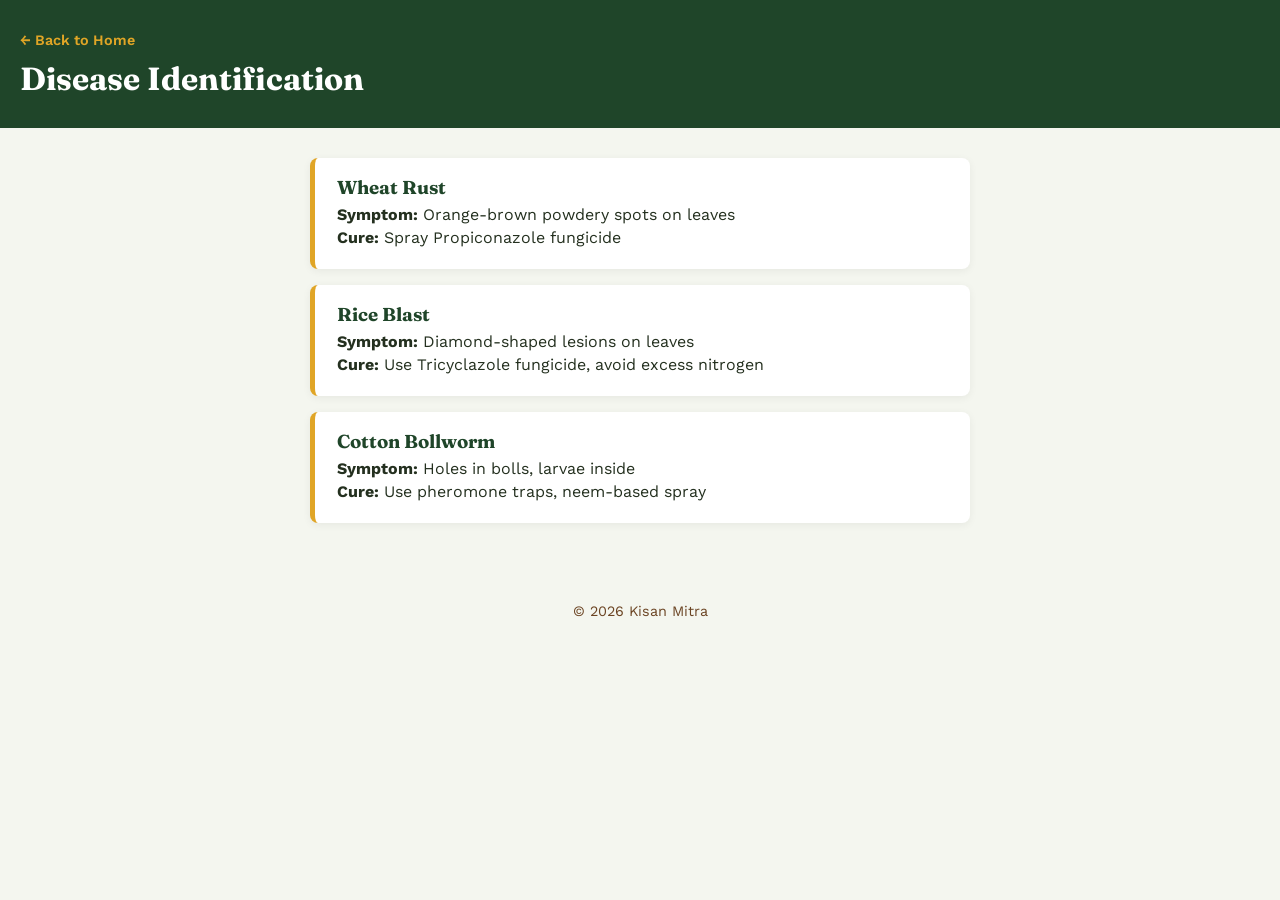
<file: diseases.html>
<!DOCTYPE html>
<html lang="en">
<head>
  <meta charset="UTF-8">
  <meta name="viewport" content="width=device-width, initial-scale=1.0">
  <title>Disease Guide - Kisan Mitra</title>
  <link rel="preconnect" href="https://fonts.googleapis.com">
  <link href="https://fonts.googleapis.com/css2?family=Fraunces:wght@500;700&family=Work+Sans:wght@400;600&display=swap" rel="stylesheet">
  <link rel="stylesheet" href="style.css">
</head>
<body>
  <div class="page-header">
    <a href="index.html">&larr; Back to Home</a>
    <h1>Disease Identification</h1>
  </div>
  <div id="diseases-content" class="content-list"></div>
  <footer><p>&copy; 2026 Kisan Mitra</p></footer>
  <script src="script.js"></script>
</body>
</html>
</file>
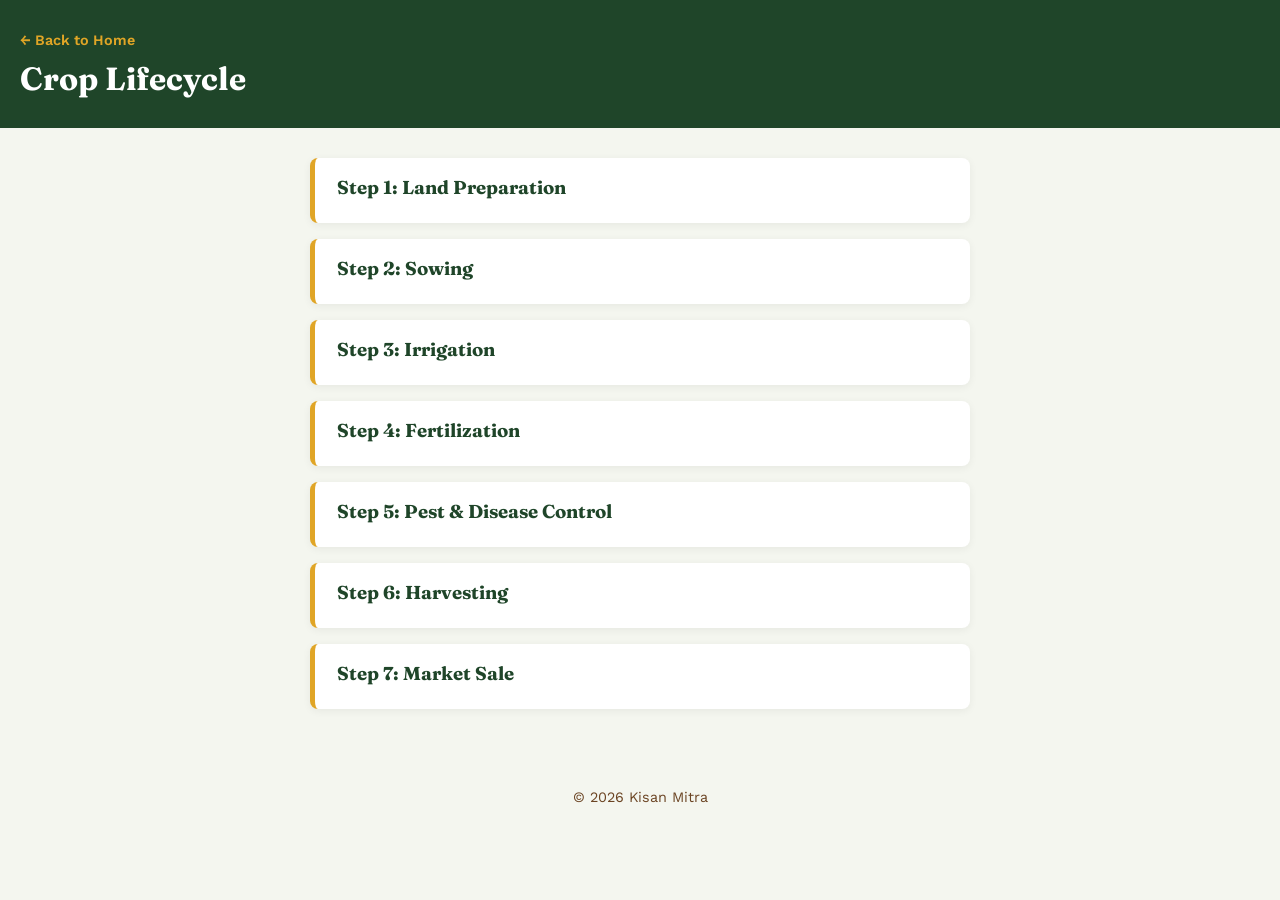
<file: lifecycle.html>
<!DOCTYPE html>
<html lang="en">
<head>
  <meta charset="UTF-8">
  <meta name="viewport" content="width=device-width, initial-scale=1.0">
  <title>Crop Lifecycle - Kisan Mitra</title>
  <link rel="preconnect" href="https://fonts.googleapis.com">
  <link href="https://fonts.googleapis.com/css2?family=Fraunces:wght@500;700&family=Work+Sans:wght@400;600&display=swap" rel="stylesheet">
  <link rel="stylesheet" href="style.css">
</head>
<body>
  <div class="page-header">
    <a href="index.html">&larr; Back to Home</a>
    <h1>Crop Lifecycle</h1>
  </div>
  <div id="lifecycle-content" class="content-list"></div>
  <footer><p>&copy; 2026 Kisan Mitra</p></footer>
  <script src="script.js"></script>
</body>
</html>
</file>
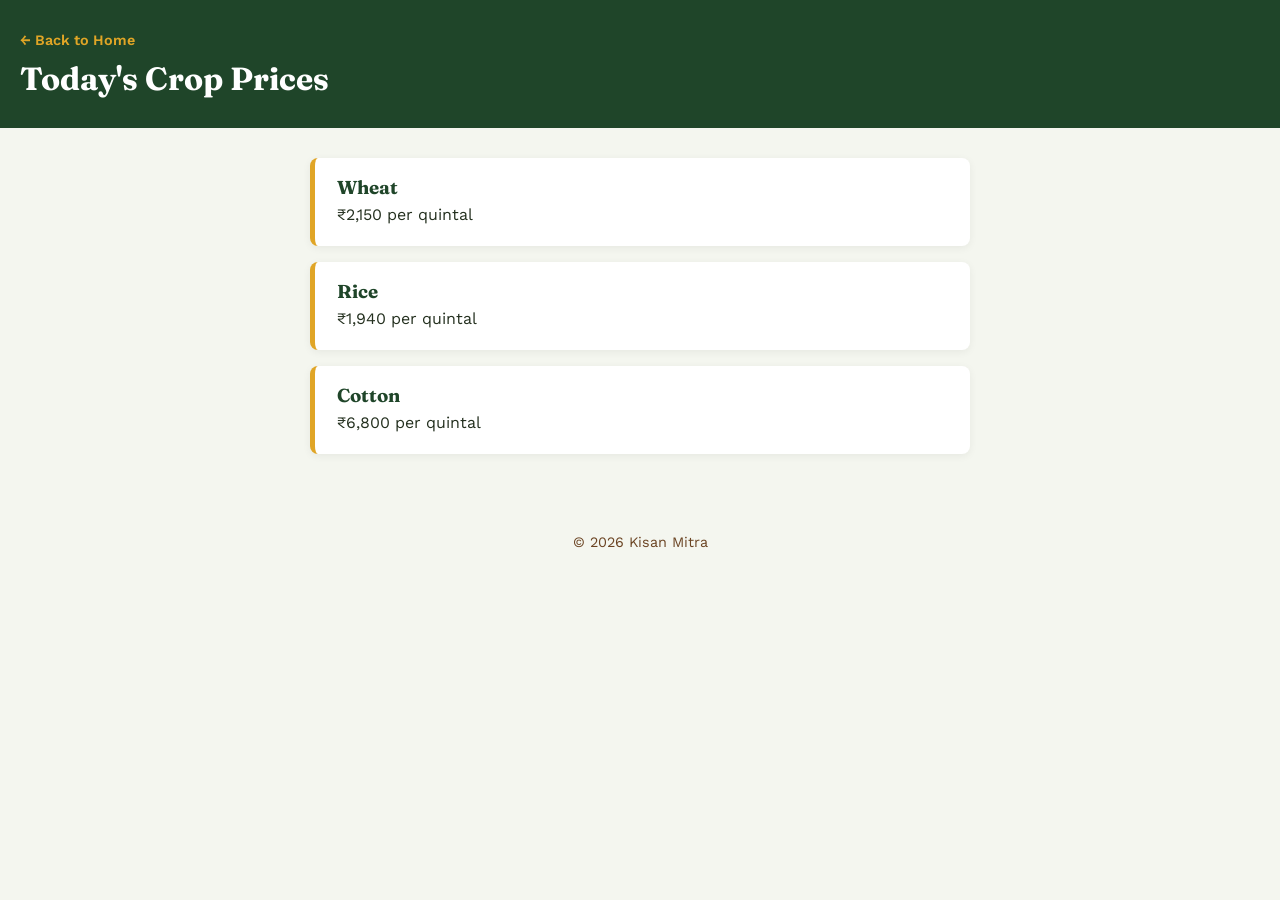
<file: prices.html>
<!DOCTYPE html>
<html lang="en">
<head>
  <meta charset="UTF-8">
  <meta name="viewport" content="width=device-width, initial-scale=1.0">
  <title>Crop Prices - Kisan Mitra</title>
  <link rel="preconnect" href="https://fonts.googleapis.com">
  <link href="https://fonts.googleapis.com/css2?family=Fraunces:wght@500;700&family=Work+Sans:wght@400;600&display=swap" rel="stylesheet">
  <link rel="stylesheet" href="style.css">
</head>
<body>
  <div class="page-header">
    <a href="index.html">&larr; Back to Home</a>
    <h1>Today's Crop Prices</h1>
  </div>
  <div id="prices-content" class="content-list"></div>
  <footer><p>&copy; 2026 Kisan Mitra</p></footer>
  <script src="script.js"></script>
</body>
</html>
</file>
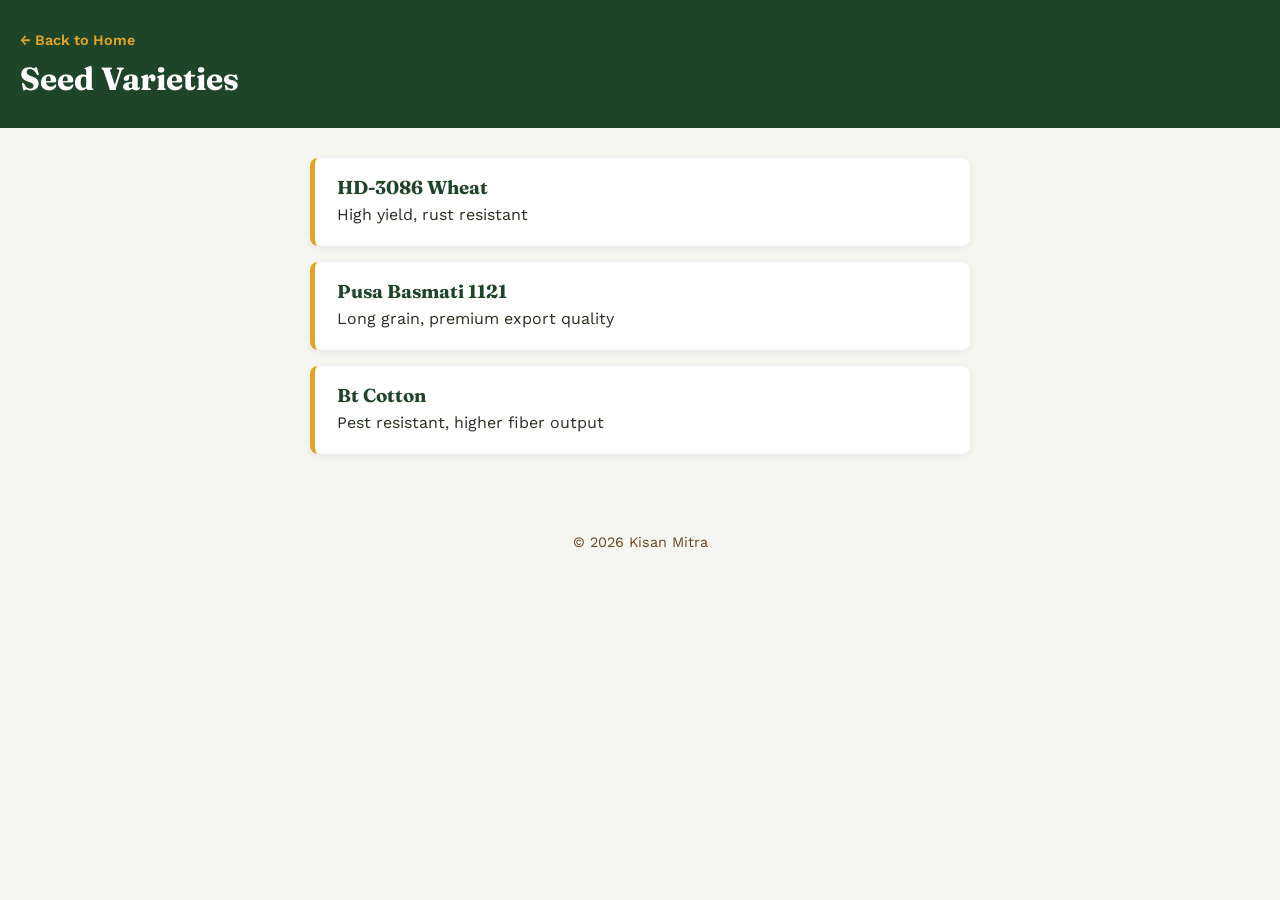
<file: seeds.html>
<!DOCTYPE html>
<html lang="en">
<head>
  <meta charset="UTF-8">
  <meta name="viewport" content="width=device-width, initial-scale=1.0">
  <title>Seed Varieties - Kisan Mitra</title>
  <link rel="preconnect" href="https://fonts.googleapis.com">
  <link href="https://fonts.googleapis.com/css2?family=Fraunces:wght@500;700&family=Work+Sans:wght@400;600&display=swap" rel="stylesheet">
  <link rel="stylesheet" href="style.css">
</head>
<body>
  <div class="page-header">
    <a href="index.html">&larr; Back to Home</a>
    <h1>Seed Varieties</h1>
  </div>
  <div id="seeds-content" class="content-list"></div>
  <footer><p>&copy; 2026 Kisan Mitra</p></footer>
  <script src="script.js"></script>
</body>
</html>
</file>
<file: style.css>
:root {
  --color-bg: #F4F6EF;
  --color-primary: #1F4529;
  --color-primary-light: #3B6B45;
  --color-accent: #E0A526;
  --color-earth: #6B4423;
  --color-text: #24301F;
  --font-display: 'Fraunces', serif;
  --font-body: 'Work Sans', sans-serif;
}

* { box-sizing: border-box; }

body {
  margin: 0;
  font-family: var(--font-body);
  background-color: var(--color-bg);
  color: var(--color-text);
}

/* ---- Hero ---- */
.hero {
  background-color: var(--color-primary);
  color: white;
  text-align: center;
  padding: 60px 20px 50px;
}

.hero h1 {
  font-family: var(--font-display);
  font-size: 3rem;
  font-weight: 700;
  margin: 0 0 12px;
}

.hero .tagline {
  font-size: 1.1rem;
  color: #D9E6D9;
  max-width: 500px;
  margin: 0 auto;
}

/* ---- Card grid ---- */
.card-grid {
  display: grid;
  grid-template-columns: repeat(2, 1fr);
  gap: 24px;
  padding: 40px;
  max-width: 1000px;
  margin: 0 auto;
}

.feature-card {
  display: flex;
  flex-direction: column;
  justify-content: flex-end;
  height: 260px;
  border-radius: 14px;
  background-size: cover;
  background-position: center;
  padding: 24px;
  text-decoration: none;
  color: white;
  box-shadow: 0 4px 14px rgba(0,0,0,0.15);
  transition: transform 0.2s ease, box-shadow 0.2s ease;
}

.feature-card:hover {
  transform: translateY(-4px);
  box-shadow: 0 8px 22px rgba(0,0,0,0.25);
}

.card-title {
  font-family: var(--font-display);
  font-size: 1.5rem;
  font-weight: 700;
}

.card-desc {
  font-size: 0.95rem;
  color: #E8ECE3;
  margin-top: 4px;
}

@media (prefers-reduced-motion: reduce) {
  .feature-card { transition: none; }
}

@media (max-width: 700px) {
  .card-grid { grid-template-columns: 1fr; padding: 24px; }
  .hero h1 { font-size: 2.2rem; }
}

/* ---- Detail pages ---- */
.page-header {
  background-color: var(--color-primary);
  color: white;
  padding: 30px 20px;
}

.page-header a {
  color: var(--color-accent);
  text-decoration: none;
  font-weight: 600;
  font-size: 0.9rem;
}

.page-header h1 {
  font-family: var(--font-display);
  margin: 10px 0 0;
}

.content-list {
  max-width: 700px;
  margin: 0 auto;
  padding: 30px 20px;
}

.data-card {
  background: white;
  border-left: 5px solid var(--color-accent);
  border-radius: 8px;
  padding: 18px 22px;
  margin-bottom: 16px;
  box-shadow: 0 2px 8px rgba(0,0,0,0.06);
}

.data-card h3 {
  font-family: var(--font-display);
  margin: 0 0 6px;
  color: var(--color-primary);
}

.data-card p {
  margin: 4px 0;
}

footer {
  text-align: center;
  padding: 20px;
  color: var(--color-earth);
  font-size: 0.9rem;
}
</file>
